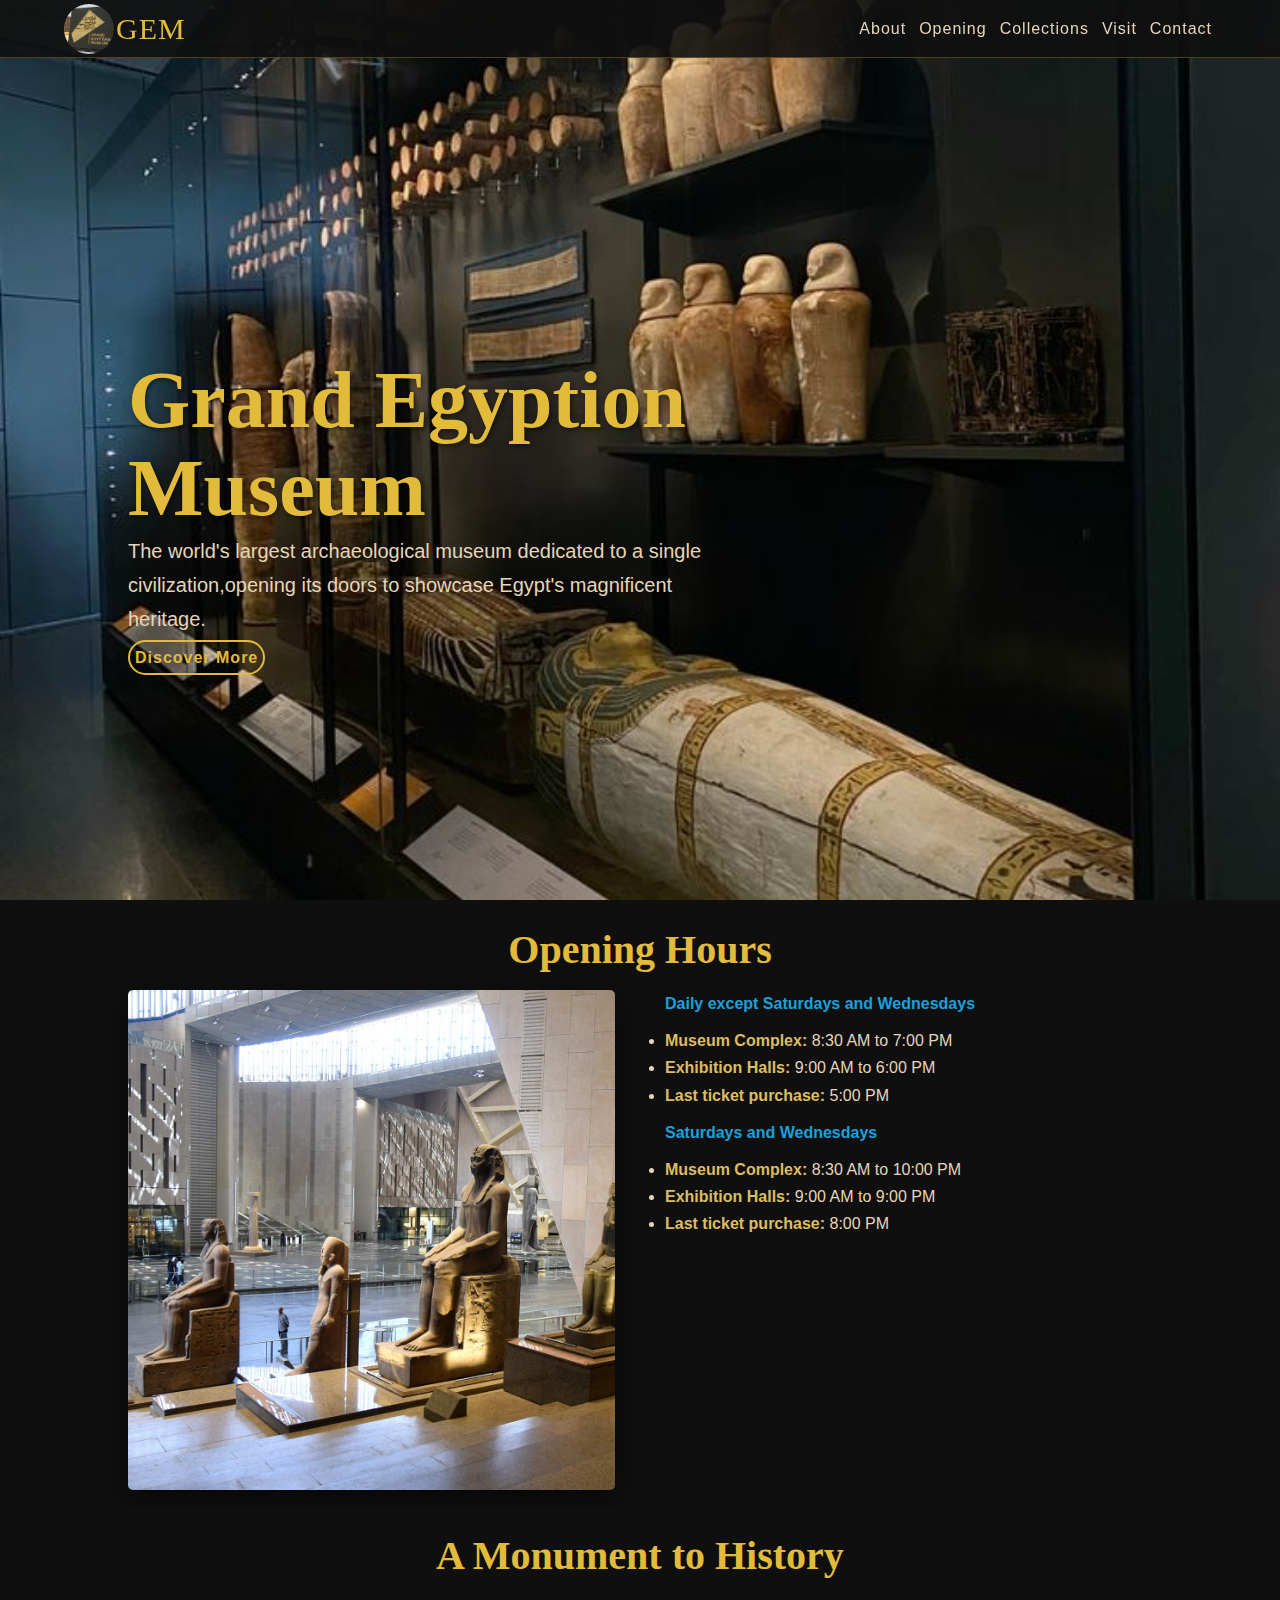
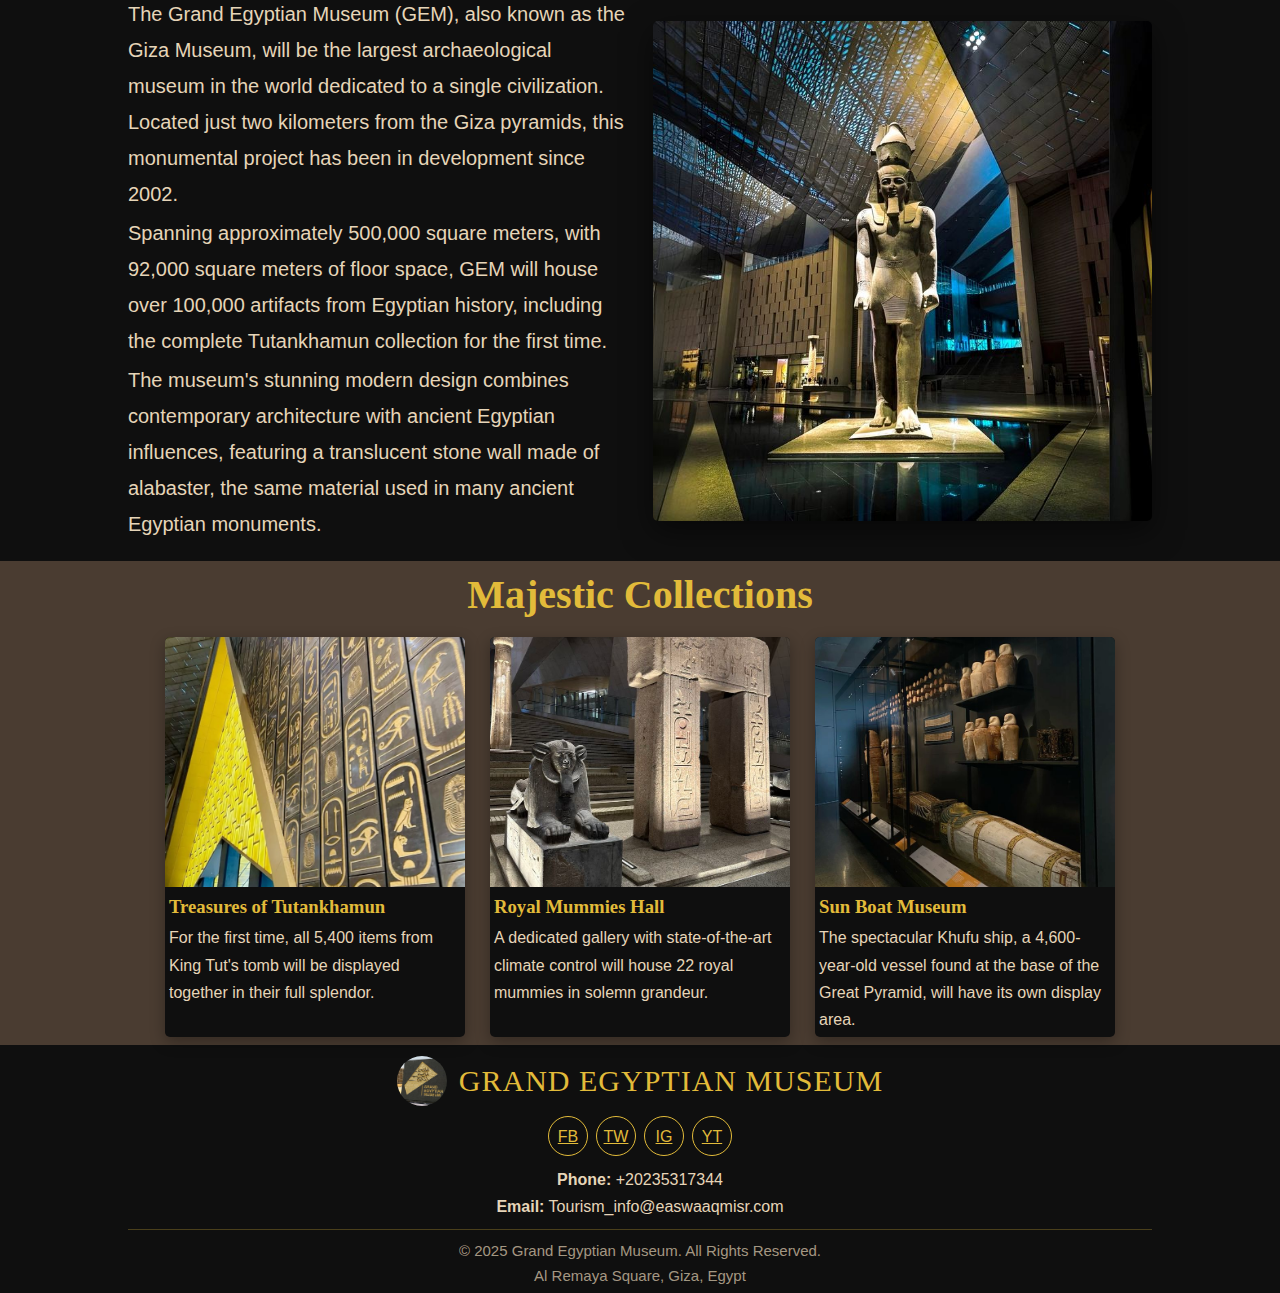
<file: index.html>
<!DOCTYPE html>
<html lang="en">

<head>
  <meta charset="UTF-8">
  <meta name="viewport" content="width=device-width, initial-scale=1.0">
  <title>Grand Egyption Museum</title>
  <link rel="stylesheet" href="index1.css">
</head>

<body>
  <nav class="navbar">
    <div class="logo">
      <div class="logo-img">
      </div>
      <div class="logo-text">GEM</div>
    </div>
    <div class="nav-links">
      <a href="#about">About</a>
      <a href="#opening">Opening</a>
      <a href="#collections">Collections</a>
      <a href="#visit">Visit</a>
      <a href="#contact">Contact</a>
    </div>
  </nav>
  <section class="hero">
    <div class="hero-content">
      <h1>Grand Egyption Museum</h1>
      <p>The world's largest archaeological museum dedicated to a single civilization,opening its doors to showcase
        Egypt's magnificent heritage. </p>
      <a href="#opening" class="btn">Discover More</a>
    </div>
  </section>


  <section class="opening" id="opening">
    <h1>Opening Hours</h1>
    <div class="opening-content">
      <div class="opening-image"></div>

      <div class="opening-text">
        <p><strong>Daily except Saturdays and Wednesdays</strong></p>
        <ul>
          <li><strong>Museum Complex:</strong> 8:30 AM to 7:00 PM</li>
          <li><strong>Exhibition Halls:</strong> 9:00 AM to 6:00 PM</li>
          <li><strong>Last ticket purchase:</strong> 5:00 PM</li>
        </ul>
        <p><strong>Saturdays and Wednesdays</strong></p>
        <ul>
          <li><strong>Museum Complex:</strong> 8:30 AM to 10:00 PM</li>
          <li><strong>Exhibition Halls:</strong> 9:00 AM to 9:00 PM</li>
          <li><strong>Last ticket purchase:</strong> 8:00 PM</li>
        </ul>
      </div>
    </div>
  </section>


  <section class="about" id="about">
    <h2 class="section-title">A Monument to History</h2>
    <div class="about-content">
      <div class="about-text">
        <p>The Grand Egyptian Museum (GEM), also known as the Giza Museum, will be the largest archaeological museum in
          the world dedicated to a single civilization. Located just two kilometers from the Giza pyramids, this
          monumental project has been in development since 2002.</p>
        <p>Spanning approximately 500,000 square meters, with 92,000 square meters of floor space, GEM will house over
          100,000 artifacts from Egyptian history, including the complete Tutankhamun collection for the first time.</p>
        <p>The museum's stunning modern design combines contemporary architecture with ancient Egyptian influences,
          featuring a translucent stone wall made of alabaster, the same material used in many ancient Egyptian
          monuments.
        </p>
      </div>
      <div class="about-image"></div>
    </div>
  </section>

  <section class="collections" id="collections">
    <h2 class="section-title">Majestic Collections</h2>
    <div class="collections-flex">
      <div class="collection-card">
        <div class="collection-image image-1 "></div>
        <div class="collection-info">
          <h3 class="collection-title">Treasures of Tutankhamun</h3>
          <p>For the first time, all 5,400 items from King Tut's tomb will be displayed together in their full splendor.
          </p>
        </div>
      </div>
      <div class="collection-card">
        <div class="collection-image image-2 "></div>
        <div class="collection-info">
          <h3 class="collection-title">Royal Mummies Hall</h3>
          <p>A dedicated gallery with state-of-the-art climate control will house 22 royal mummies in solemn grandeur.
          </p>
        </div>
      </div>
      <div class="collection-card">
        <div class="collection-image image-3 "></div>
        <div class="collection-info">
          <h3 class="collection-title">Sun Boat Museum</h3>
          <p>The spectacular Khufu ship, a 4,600-year-old vessel found at the base of the Great Pyramid, will have its
            own display area.</p>
        </div>
      </div>
    </div>

    <footer class="footer" id="contact">
      <div class="footer-logo">
        <div class="logo-img"></div>
        <div class="logo-text">GRAND EGYPTIAN MUSEUM</div>
      </div>
      <div class="social-icons">
        <a href="#" class="social-icon">FB</a>
        <a href="#" class="social-icon">TW</a>
        <a href="#" class="social-icon">IG</a>
        <a href="#" class="social-icon">YT</a>
      </div>
      <div class="contact-info">
        <p><strong>Phone:</strong> +20235317344</p>
        <p><strong>Email:</strong> <a href="Tourism_info@easwaaqmisr.com">Tourism_info@easwaaqmisr.com </a>
        </p>
        <div class="copyright">
          &copy; 2025 Grand Egyptian Museum. All Rights Reserved.<br>
          Al Remaya Square, Giza, Egypt
        </div>
    </footer>

</body>

</html>
</file>
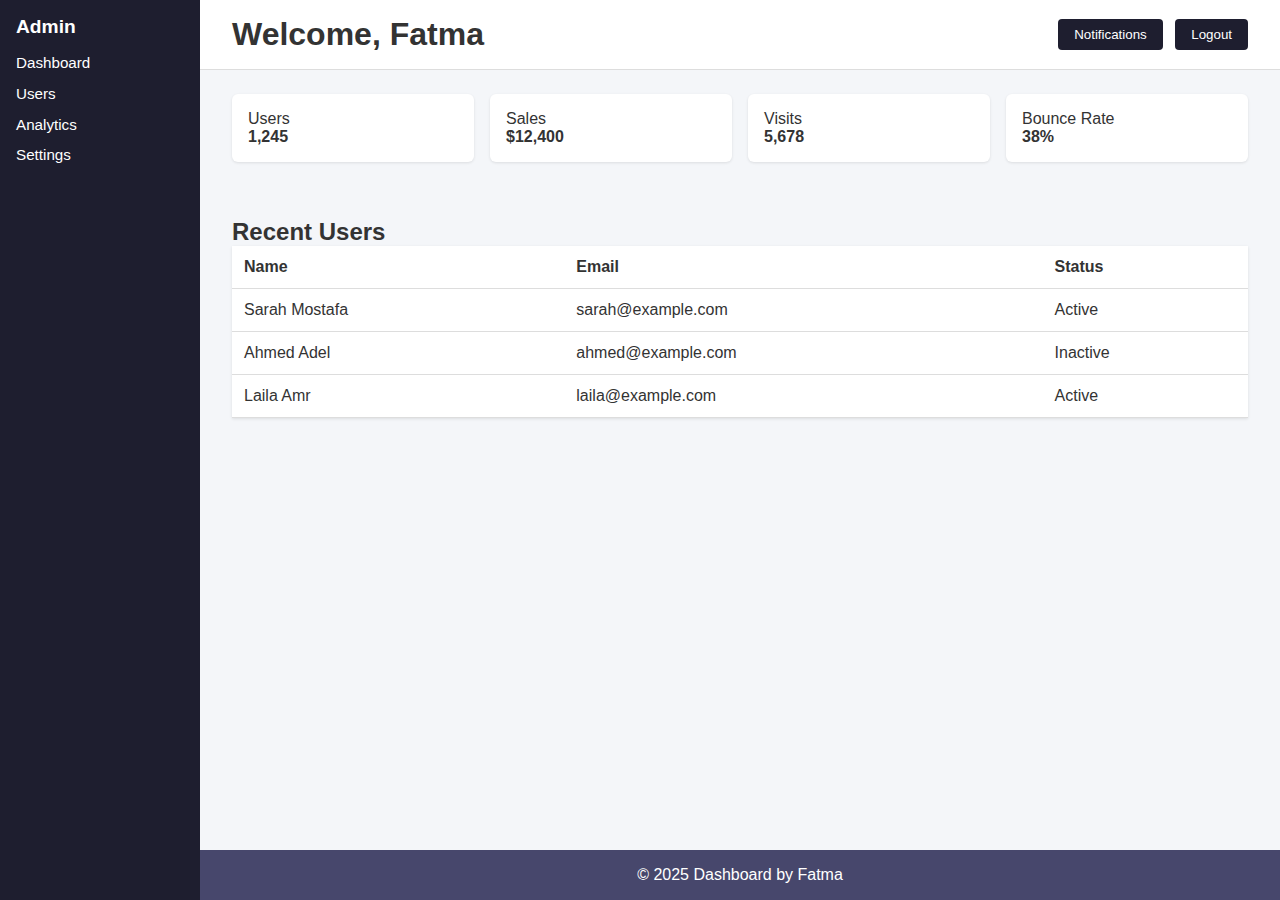
<file: Dashboard/index.html>
<!DOCTYPE html>
<html lang="en">

<head>
  <meta charset="UTF-8" />
  <meta name="viewport" content="width=device-width, initial-scale=1.0" />
  <title>Admin Dashboard</title>
  <link rel="stylesheet" href="style2.css" />
</head>

<body>
  <div class="dashboard">
    <aside class="sidebar">
      <h2>Admin</h2>
      <ul>
        <li><a href="#">Dashboard</a></li>
        <li><a href="#">Users</a></li>
        <li><a href="#">Analytics</a></li>
        <li><a href="#">Settings</a></li>
      </ul>
    </aside>
    <header class="header">
      <h1>Welcome, Fatma</h1>
      <div class="header-actions">
        <button>Notifications</button>
        <button>Logout</button>
      </div>
    </header>
    <section class="stats">
      <div class="card">Users<br><strong>1,245</strong></div>
      <div class="card">Sales<br><strong>$12,400</strong></div>
      <div class="card">Visits<br><strong>5,678</strong></div>
      <div class="card">Bounce Rate<br><strong>38%</strong></div>
    </section>
    <section class="table-section">
      <h2>Recent Users</h2>
      <table>
        <thead>
          <tr>
            <th>Name</th>
            <th>Email</th>
            <th>Status</th>
          </tr>
        </thead>
        <tbody>
          <tr>
            <td>Sarah Mostafa</td>
            <td>sarah@example.com</td>
            <td>Active</td>
          </tr>
          <tr>
            <td>Ahmed Adel</td>
            <td>ahmed@example.com</td>
            <td>Inactive</td>
          </tr>
          <tr>
            <td>Laila Amr</td>
            <td>laila@example.com</td>
            <td>Active</td>
          </tr>
        </tbody>
      </table>
    </section>
    <footer class="footer">
      <p>&copy; 2025 Dashboard by Fatma</p>
    </footer>

  </div>
</body>

</html>
</file>
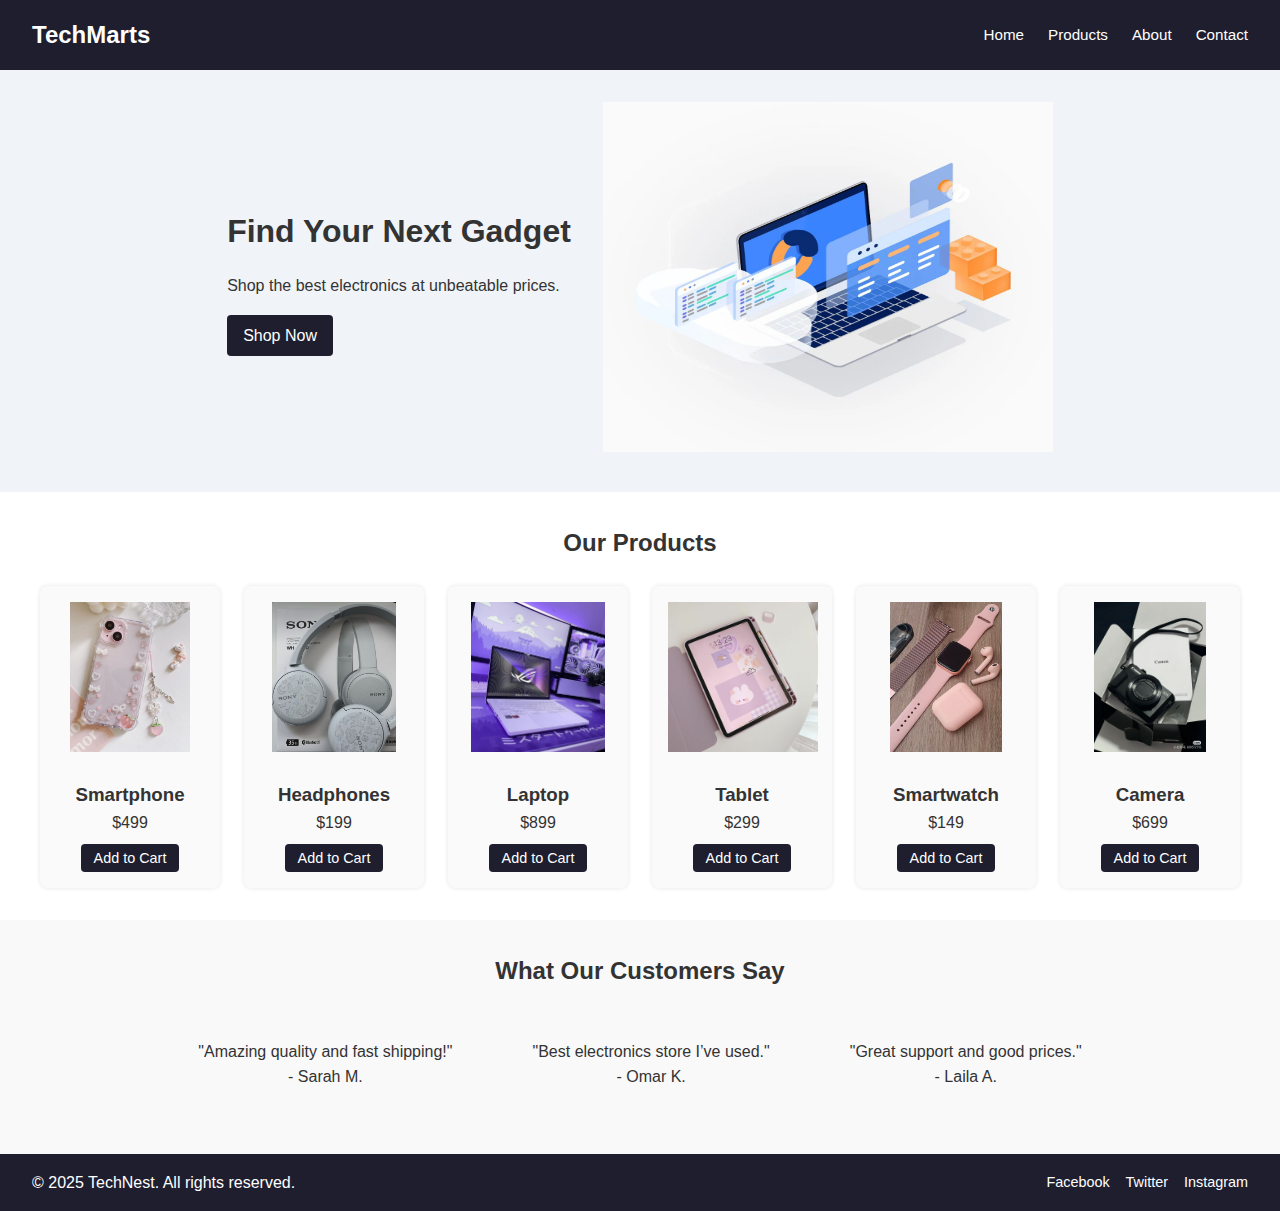
<file: E-Commerce/index.html>
<!DOCTYPE html>
<html lang="en">

<head>
  <meta charset="UTF-8" />
  <meta name="viewport" content="width=device-width, initial-scale=1.0" />
  <title>Tech Marts for Electronics</title>
  <link rel="stylesheet" href="style.css" />
</head>

<body>
  <header class="header">
    <div class="logo">TechMarts</div>
    <nav class="nav">
      <a href="#">Home</a>
      <a href="#">Products</a>
      <a href="#">About</a>
      <a href="#">Contact</a>
    </nav>
  </header>

  <section class="hero">
    <div class="hero-text">
      <h1>Find Your Next Gadget</h1>
      <p>Shop the best electronics at unbeatable prices.</p>
      <a href="#" class="cta-btn">Shop Now</a>
    </div>
    <div class="hero-img">
      <img src="hero.jpg" alt="Hero image" />
    </div>
  </section>

  <section class="products">
    <h2>Our Products</h2>
    <div class="product-cards">
      <div class="card">
        <img src="phone.jpg" alt="Phone" />
        <h3>Smartphone</h3>
        <p>$499</p>
        <button class="add-btn">Add to Cart</button>
      </div>
      <div class="card">
        <img src="headphone.jpg" Headphones" />
        <h3>Headphones</h3>
        <p>$199</p>
        <button class="add-btn">Add to Cart</button>
      </div>
      <div class="card">
        <img src="laptop.jpg" Laptop" />
        <h3>Laptop</h3>
        <p>$899</p>
        <button class="add-btn">Add to Cart</button>
      </div>
      <div class="card">
        <img src="tablet.jpg" Tablet" />
        <h3>Tablet</h3>
        <p>$299</p>
        <button class="add-btn">Add to Cart</button>
      </div>
      <div class="card">
        <img src="smartwatch.jpg" Smartwatch" />
        <h3>Smartwatch</h3>
        <p>$149</p>
        <button class="add-btn">Add to Cart</button>
      </div>
      <div class="card">
        <img src="camera.jpg" Camera" />
        <h3>Camera</h3>
        <p>$699</p>
        <button class="add-btn">Add to Cart</button>
      </div>
    </div>
  </section>

  <section class="feedback ">
    <h2>What Our Customers Say</h2>
    <div class="feedback-row">
      <div class="feedback">
        <p>"Amazing quality and fast shipping!"</p>
        <span>- Sarah M.</span>
      </div>
      <div class="feedback">
        <p>"Best electronics store I’ve used."</p>
        <span>- Omar K.</span>
      </div>
      <div class="feedback">
        <p>"Great support and good prices."</p>
        <span>- Laila A.</span>
      </div>
    </div>
  </section>

  <footer class="footer">
    <p>&copy; 2025 TechNest. All rights reserved.</p>
    <div class="socials">
      <a href="#">Facebook</a>
      <a href="#">Twitter</a>
      <a href="#">Instagram</a>
    </div>
  </footer>
</body>

</html>
</file>
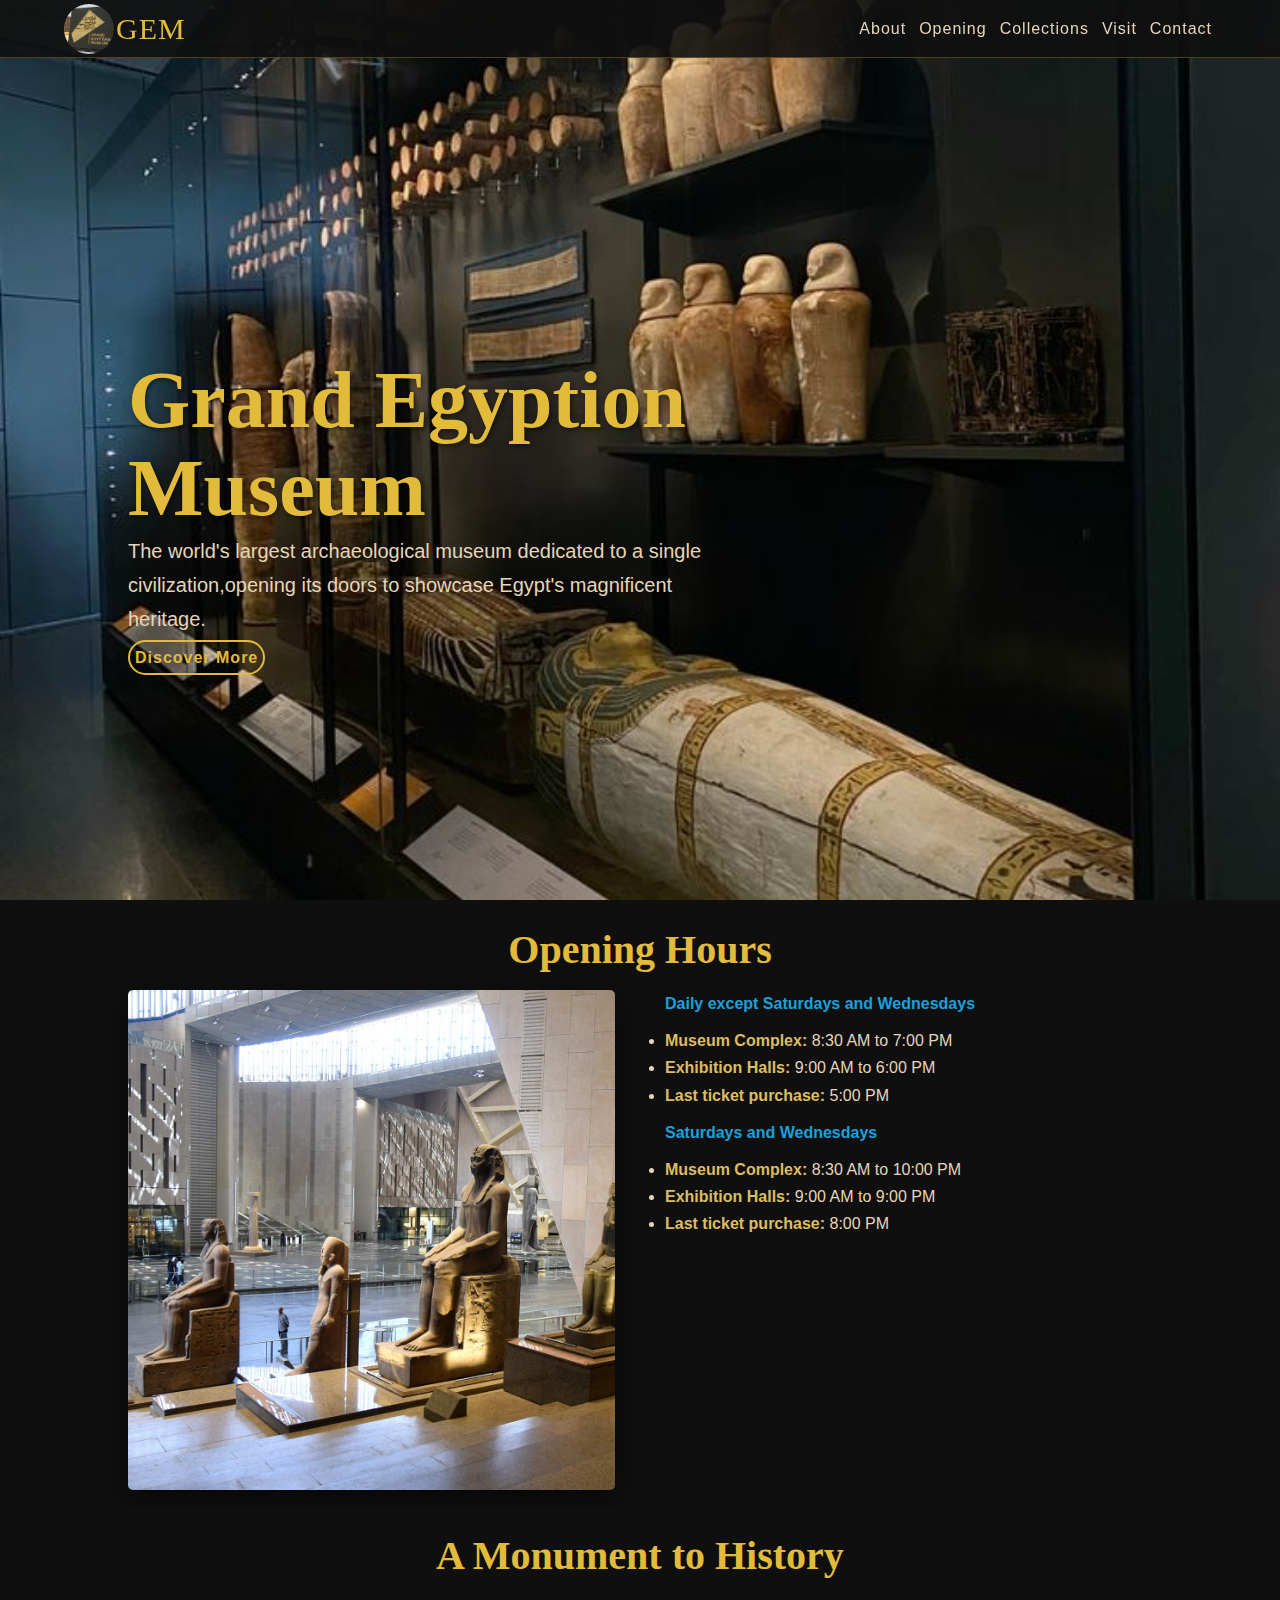
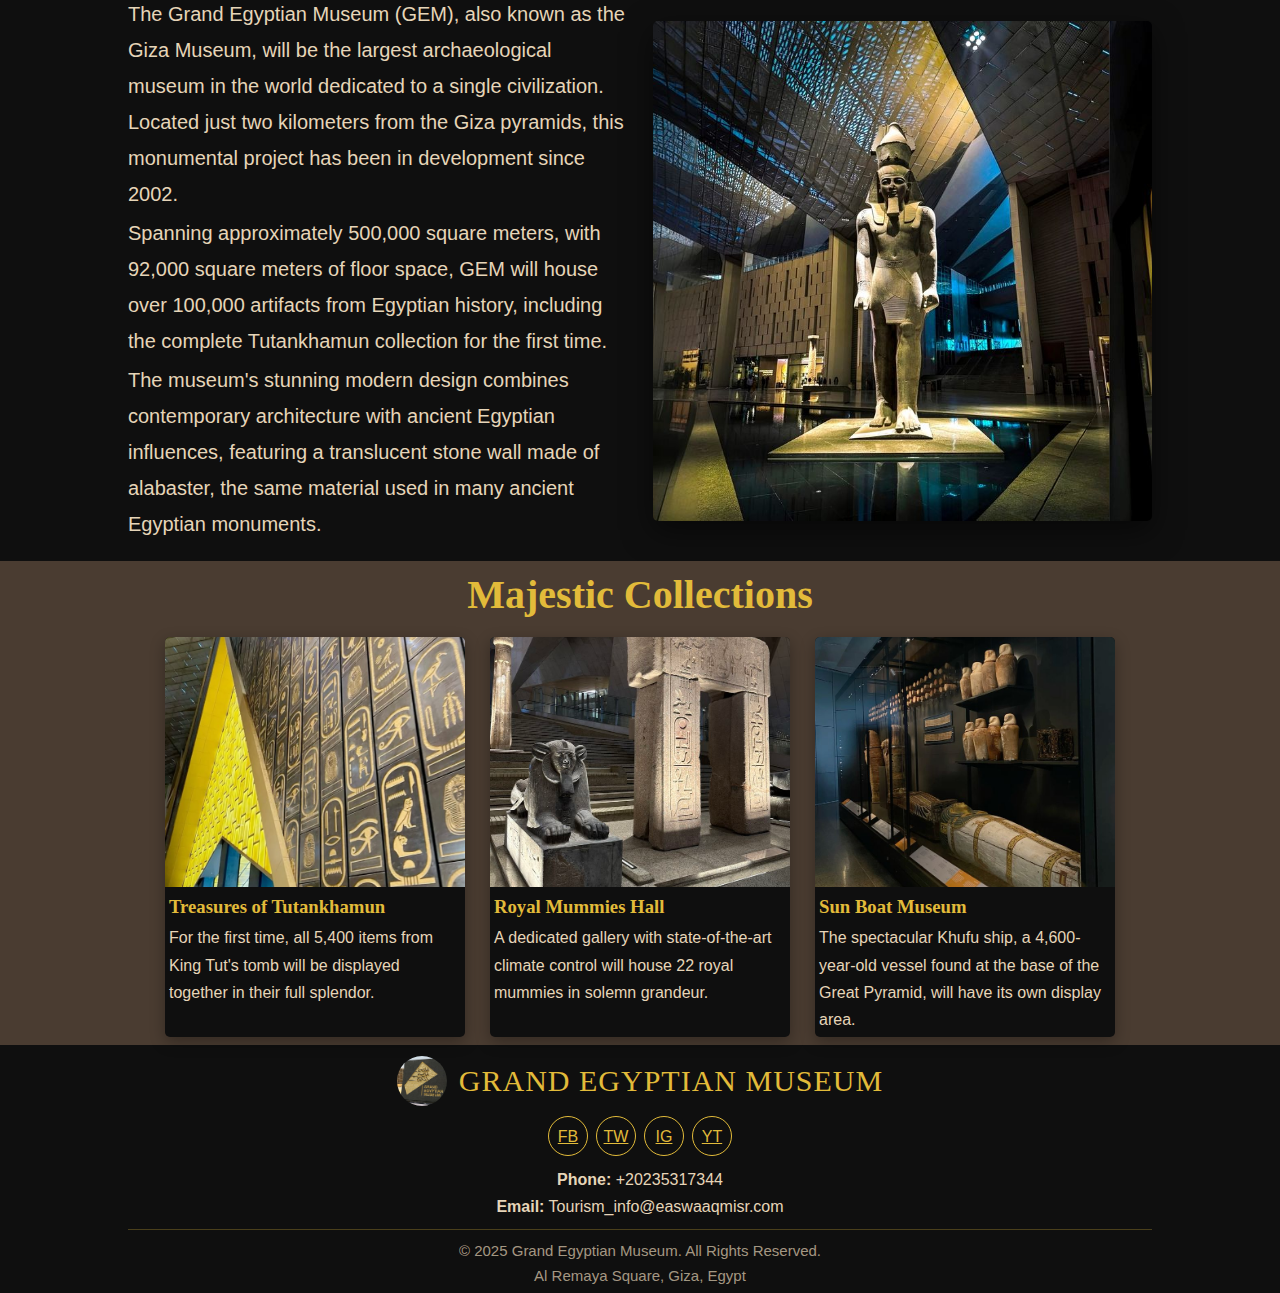
<file: Museum-Task/index.html>
<!DOCTYPE html>
<html lang="en">

<head>
  <meta charset="UTF-8">
  <meta name="viewport" content="width=device-width, initial-scale=1.0">
  <title>Grand Egyption Museum</title>
  <link rel="stylesheet" href="index1.css">
</head>

<body>
  <nav class="navbar">
    <div class="logo">
      <div class="logo-img">
      </div>
      <div class="logo-text">GEM</div>
    </div>
    <div class="nav-links">
      <a href="#about">About</a>
      <a href="#opening">Opening</a>
      <a href="#collections">Collections</a>
      <a href="#visit">Visit</a>
      <a href="#contact">Contact</a>
    </div>
  </nav>
  <section class="hero">
    <div class="hero-content">
      <h1>Grand Egyption Museum</h1>
      <p>The world's largest archaeological museum dedicated to a single civilization,opening its doors to showcase
        Egypt's magnificent heritage. </p>
      <a href="#opening" class="btn">Discover More</a>
    </div>
  </section>


  <section class="opening" id="opening">
    <h1>Opening Hours</h1>
    <div class="opening-content">
      <div class="opening-image"></div>

      <div class="opening-text">
        <p><strong>Daily except Saturdays and Wednesdays</strong></p>
        <ul>
          <li><strong>Museum Complex:</strong> 8:30 AM to 7:00 PM</li>
          <li><strong>Exhibition Halls:</strong> 9:00 AM to 6:00 PM</li>
          <li><strong>Last ticket purchase:</strong> 5:00 PM</li>
        </ul>
        <p><strong>Saturdays and Wednesdays</strong></p>
        <ul>
          <li><strong>Museum Complex:</strong> 8:30 AM to 10:00 PM</li>
          <li><strong>Exhibition Halls:</strong> 9:00 AM to 9:00 PM</li>
          <li><strong>Last ticket purchase:</strong> 8:00 PM</li>
        </ul>
      </div>
    </div>
  </section>


  <section class="about" id="about">
    <h2 class="section-title">A Monument to History</h2>
    <div class="about-content">
      <div class="about-text">
        <p>The Grand Egyptian Museum (GEM), also known as the Giza Museum, will be the largest archaeological museum in
          the world dedicated to a single civilization. Located just two kilometers from the Giza pyramids, this
          monumental project has been in development since 2002.</p>
        <p>Spanning approximately 500,000 square meters, with 92,000 square meters of floor space, GEM will house over
          100,000 artifacts from Egyptian history, including the complete Tutankhamun collection for the first time.</p>
        <p>The museum's stunning modern design combines contemporary architecture with ancient Egyptian influences,
          featuring a translucent stone wall made of alabaster, the same material used in many ancient Egyptian
          monuments.
        </p>
      </div>
      <div class="about-image"></div>
    </div>
  </section>

  <section class="collections" id="collections">
    <h2 class="section-title">Majestic Collections</h2>
    <div class="collections-flex">
      <div class="collection-card">
        <div class="collection-image image-1 "></div>
        <div class="collection-info">
          <h3 class="collection-title">Treasures of Tutankhamun</h3>
          <p>For the first time, all 5,400 items from King Tut's tomb will be displayed together in their full splendor.
          </p>
        </div>
      </div>
      <div class="collection-card">
        <div class="collection-image image-2 "></div>
        <div class="collection-info">
          <h3 class="collection-title">Royal Mummies Hall</h3>
          <p>A dedicated gallery with state-of-the-art climate control will house 22 royal mummies in solemn grandeur.
          </p>
        </div>
      </div>
      <div class="collection-card">
        <div class="collection-image image-3 "></div>
        <div class="collection-info">
          <h3 class="collection-title">Sun Boat Museum</h3>
          <p>The spectacular Khufu ship, a 4,600-year-old vessel found at the base of the Great Pyramid, will have its
            own display area.</p>
        </div>
      </div>
    </div>

    <footer class="footer" id="contact">
      <div class="footer-logo">
        <div class="logo-img"></div>
        <div class="logo-text">GRAND EGYPTIAN MUSEUM</div>
      </div>
      <div class="social-icons">
        <a href="#" class="social-icon">FB</a>
        <a href="#" class="social-icon">TW</a>
        <a href="#" class="social-icon">IG</a>
        <a href="#" class="social-icon">YT</a>
      </div>
      <div class="contact-info">
        <p><strong>Phone:</strong> +20235317344 </p>
        <p><strong>Email:</strong> <a href="Tourism_info@easwaaqmisr.com">Tourism_info@easwaaqmisr.com </a>
        </p>
        <div class="copyright">
          &copy; 2025 Grand Egyptian Museum. All Rights Reserved.<br>
          Al Remaya Square, Giza, Egypt
        </div>
    </footer>

</body>

</html>
</file>
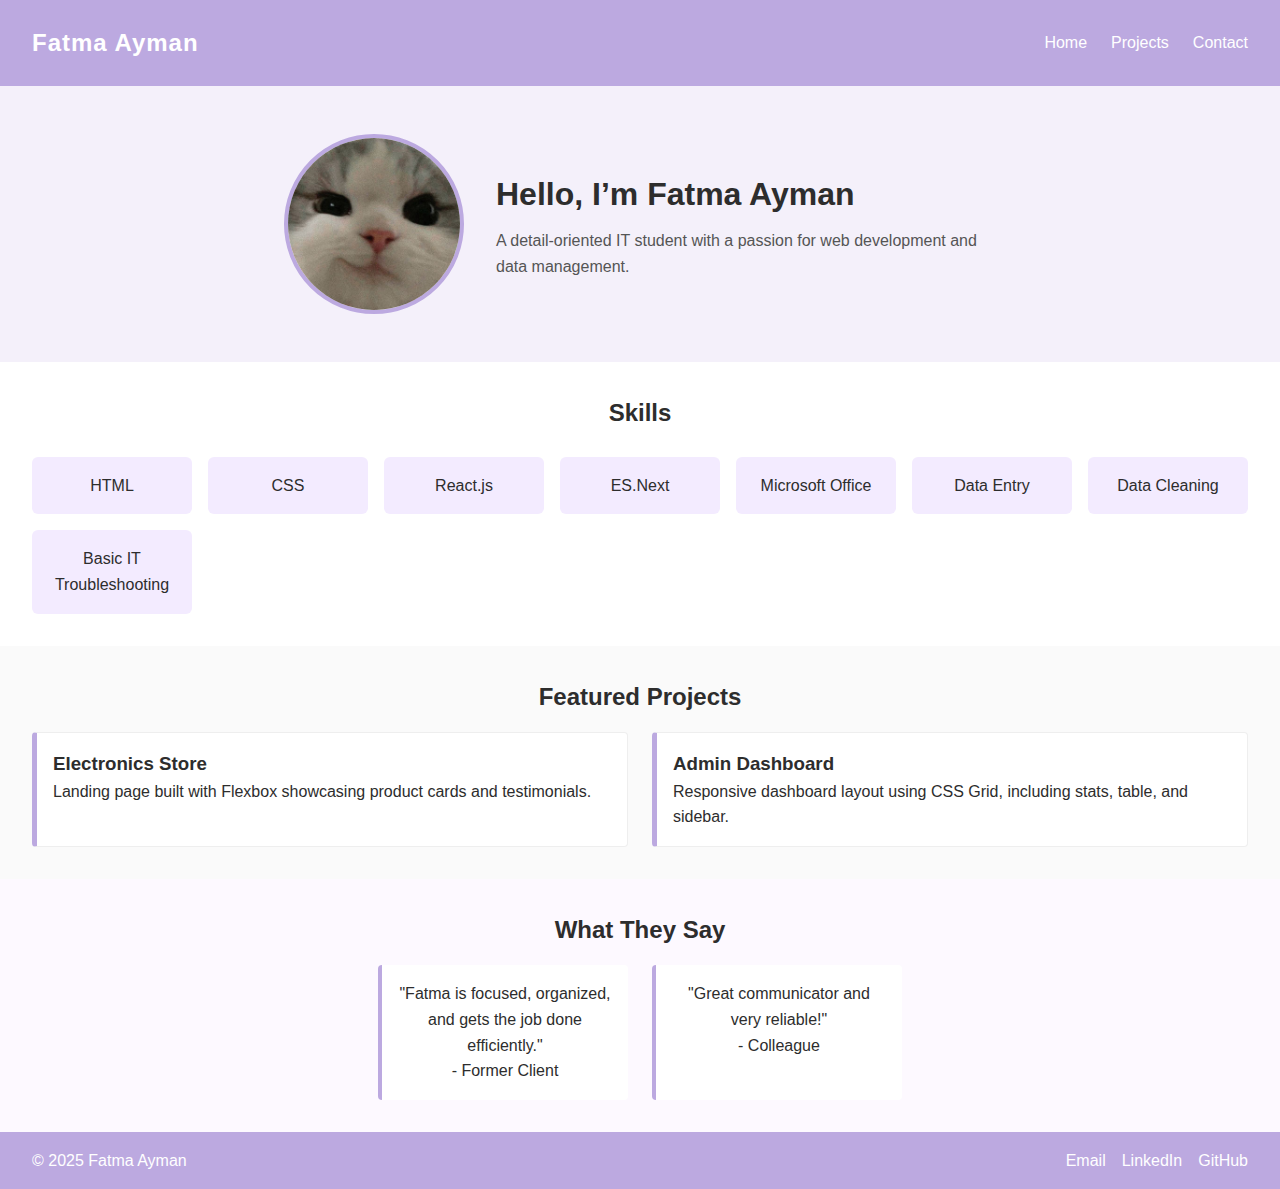
<file: Portfolio/index.html>
<!DOCTYPE html>
<html lang="en">

<head>
  <meta charset="UTF-8" />
  <meta name="viewport" content="width=device-width, initial-scale=1.0" />
  <title>Contact Fatma Ayman Mohamed</title>
  <link rel="stylesheet" href="style3.css" />
</head>

<body>
  <header class="main-header">
    <div class="logo">Fatma Ayman</div>
    <nav>
      <a href="index3.html">Home</a>
      <a href="projects.html">Projects</a>
      <a href="contact.html">Contact</a>
    </nav>
  </header>

  <main>
    <section class="hero-section">
      <img src="cat2.jpeg" alt="Fatma Ayman" class="profile-img" />
      <div class="hero-text">
        <h1>Hello, I’m Fatma Ayman</h1>
        <p>A detail-oriented IT student with a passion for web development and data management.</p>
      </div>
    </section>

    <section class="skills-section">
      <h2>Skills</h2>
      <div class="skills-grid">
        <div>HTML</div>
        <div>CSS</div>
        <div>React.js</div>
        <div>ES.Next</div>
        <div>Microsoft Office</div>
        <div>Data Entry</div>
        <div>Data Cleaning</div>
        <div>Basic IT Troubleshooting</div>
      </div>
    </section>

    <section class="projects-preview">
      <h2>Featured Projects</h2>
      <div class="projects-grid">
        <div class="project-card">
          <h3>Electronics Store</h3>
          <p>Landing page built with Flexbox showcasing product cards and testimonials.</p>
        </div>
        <div class="project-card">
          <h3>Admin Dashboard</h3>
          <p>Responsive dashboard layout using CSS Grid, including stats, table, and sidebar.</p>
        </div>
      </div>
    </section>

    <section class="feedback">
      <h2>What They Say</h2>
      <div class="feedback-flex">
        <div class="feedback-box">
          <p>"Fatma is focused, organized, and gets the job done efficiently."</p>
          <span>- Former Client</span>
        </div>
        <div class="feedback-box">
          <p>"Great communicator and very reliable!"</p>
          <span>- Colleague</span>
        </div>
      </div>
    </section>
  </main>

  <footer class="main-footer">
    <p>&copy; 2025 Fatma Ayman</p>
    <div class="footer-links">
      <a href="mailto:1fatmayman@gmail.com">Email</a>
      <a href="https://linkedin.com/in/fatmayman" target="_blank">LinkedIn</a>
      <a href="https://github.com/fatmayman" target="_blank">GitHub</a>
    </div>
  </footer>
</body>
</file>
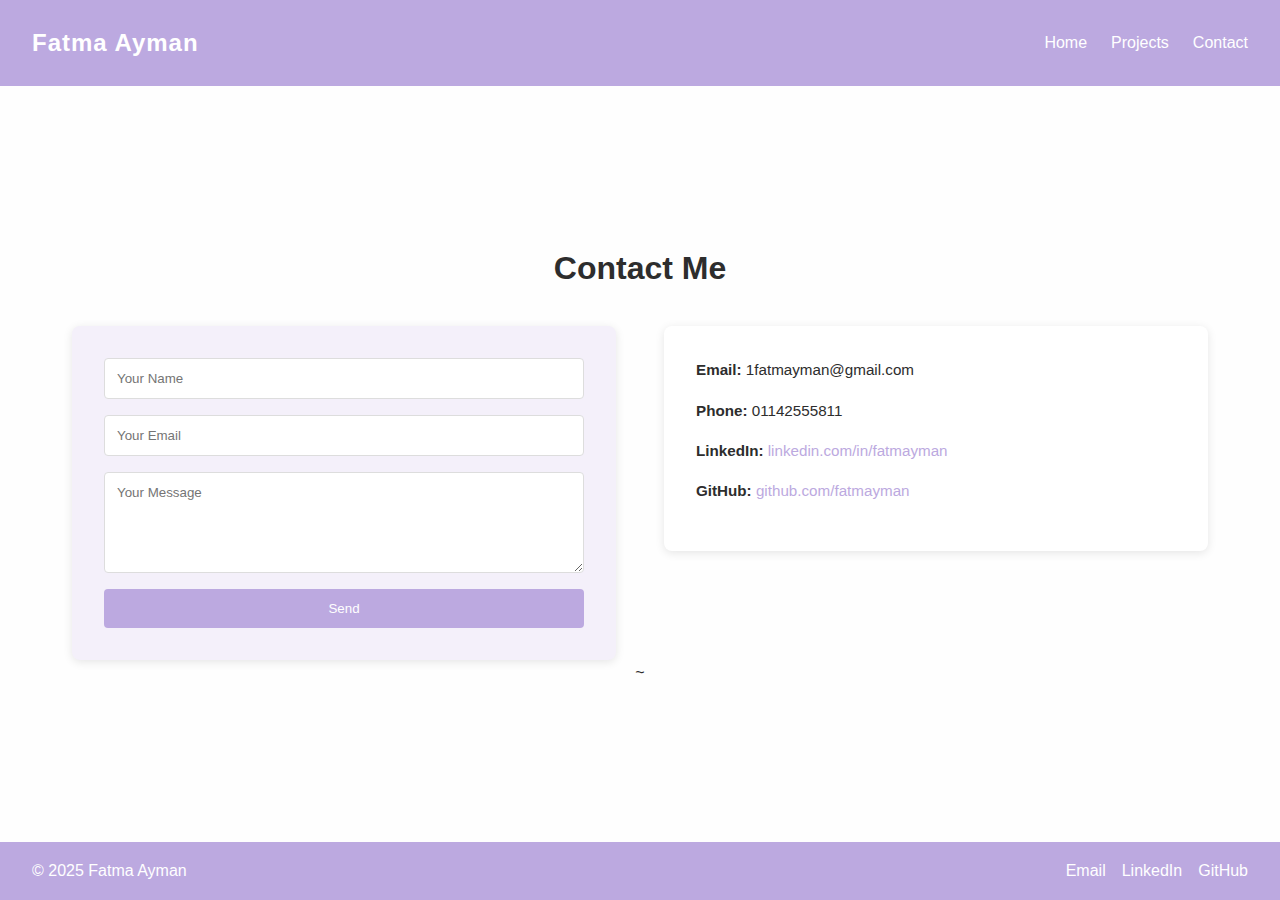
<file: Portfolio/contact.html>
<!DOCTYPE html>
<html lang="en">

<head>
  <meta charset="UTF-8" />
  <meta name="viewport" content="width=device-width, initial-scale=1.0" />
  <title>Contact Fatma Ayman Mohamed</title>
  <link rel="stylesheet" href="contact.css" />

</head>

<body>
  <header class="main-header">
    <div class="logo">Fatma Ayman</div>
    <nav>
      <a href="index.html">Home</a>
      <a href="projects.html">Projects</a>
      <a href="contact.html">Contact</a>
    </nav>
  </header>

  <main class="Main">
    <section class="contact-section">
      <h2>Contact Me</h2>
      <div class="contact-grid">
        <form class="contact-form">
          <input type="text" placeholder="Your Name" required />
          <input type="email" placeholder="Your Email" required />
          <textarea placeholder="Your Message" rows="5" required></textarea>
          <button type="submit">Send</button>
        </form>
        <div class="contact-info">
          <p><strong>Email:</strong> 1fatmayman@gmail.com</p>
          <p><strong>Phone:</strong> 01142555811</p>
          <p><strong>LinkedIn:</strong> <a href="https://linkedin.com/in/fatmayman"
              target="_blank">linkedin.com/in/fatmayman</a></p>
          <p><strong>GitHub:</strong> <a href="https://github.com/fatmayman" target="_blank">github.com/fatmayman</a>
          </p>
        </div>
      </div>~
    </section>
  </main>

  <footer class="main-footer">
    <p>&copy; 2025 Fatma Ayman</p>
    <div class="footer-links">
      <a href="mailto:1fatmayman@gmail.com">Email</a>
      <a href="https://linkedin.com/in/fatmayman" target="_blank">LinkedIn</a>
      <a href="https://github.com/fatmayman" target="_blank">GitHub</a>
    </div>
  </footer>
</body>


</html>
</file>
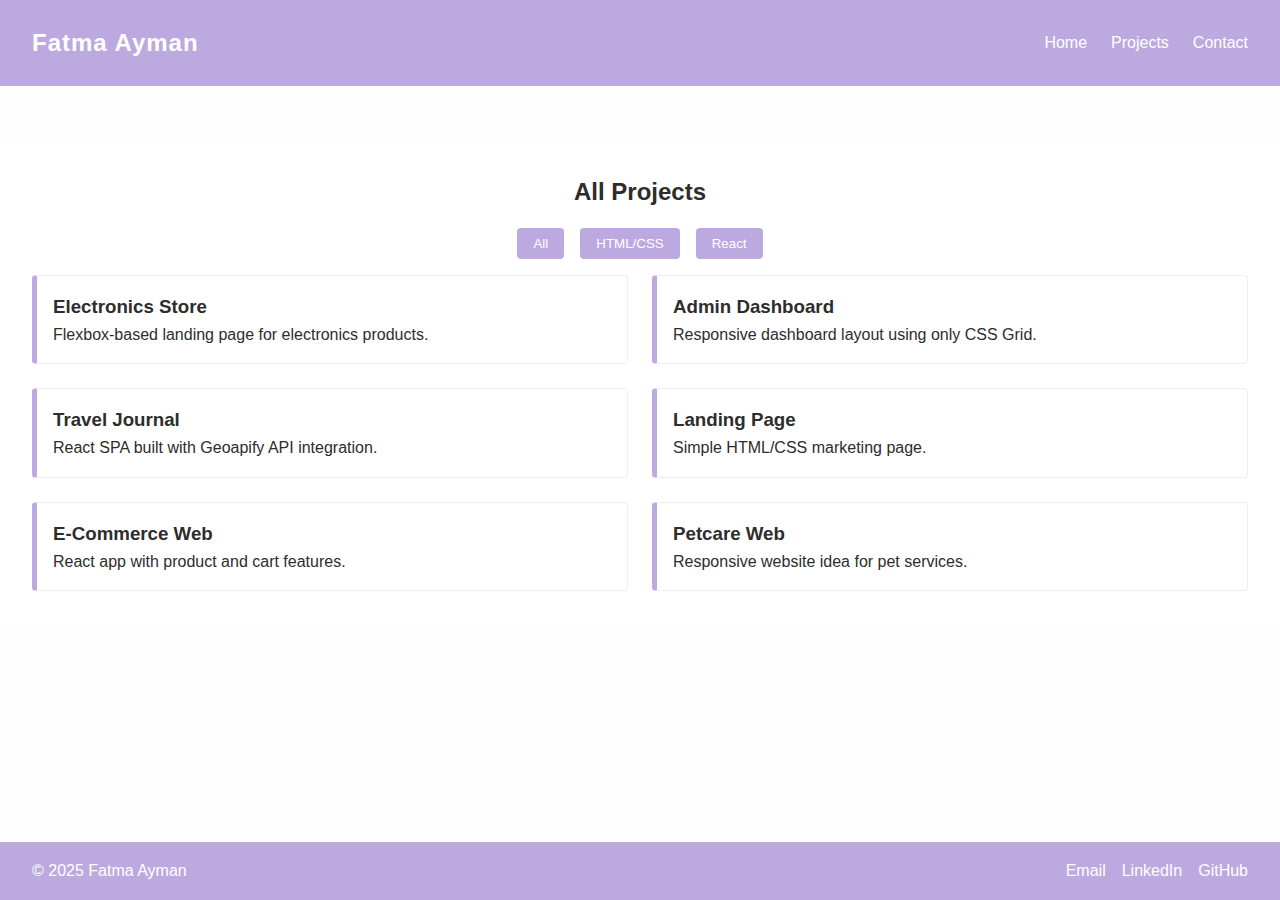
<file: Portfolio/projects.html>
<!DOCTYPE html>
<html lang="en">

<head>
  <meta charset="UTF-8" />
  <meta name="viewport" content="width=device-width, initial-scale=1.0" />
  <title>My Projects Fatma Ayman Mohamed</title>
  <link rel="stylesheet" href="projects.css" />
</head>

<body>
  <header class="main-header">
    <div class="logo">Fatma Ayman</div>
    <nav>
      <a href="index.html">Home</a>
      <a href="projects.html">Projects</a>
      <a href="contact.html">Contact</a>
    </nav>
  </header>
  <main>
    <section class="project-page">
      <h2>All Projects</h2>
      <div class="project-filters">
        <button>All</button>
        <button>HTML/CSS</button>
        <button>React</button>
      </div>
      <div class="projects-grid">
        <div class="project-card">
          <h3>Electronics Store</h3>
          <p>Flexbox-based landing page for electronics products.</p>
        </div>
        <div class="project-card">
          <h3>Admin Dashboard</h3>
          <p>Responsive dashboard layout using only CSS Grid.</p>
        </div>
        <div class="project-card">
          <h3>Travel Journal</h3>
          <p>React SPA built with Geoapify API integration.</p>
        </div>
        <div class="project-card">
          <h3>Landing Page</h3>
          <p>Simple HTML/CSS marketing page.</p>
        </div>
        <div class="project-card">
          <h3>E-Commerce Web</h3>
          <p>React app with product and cart features.</p>
        </div>
        <div class="project-card">
          <h3>Petcare Web</h3>
          <p>Responsive website idea for pet services.</p>
        </div>
      </div>
    </section>
  </main>
  <footer class="main-footer">
    <p>&copy; 2025 Fatma Ayman</p>
    <div class="footer-links">
      <a href="mailto:1fatmayman@gmail.com">Email</a>
      <a href="https://linkedin.com/in/fatmayman" target="_blank">LinkedIn</a>
      <a href="https://github.com/fatmayman" target="_blank">GitHub</a>
    </div>
  </footer>
</body>

</html>
</file>
<file: index1.css>
* {
  margin: 0;
  padding: 0;
  box-sizing: border-box;
}

body {
  font-family: 'Montserrat', sans-serif;
  background-color: #0F0F0F;
  color: #E6D5B8;
  line-height: 1.7;
  overflow-x: hidden;
}

.hero {
  height: 100vh;
  background:url('task5.jpg') center/cover no-repeat;
  position: relative;
  overflow: hidden;
}

.hero-content {
  position: absolute;
  bottom: 25%;
  left: 10%;
  max-width: 600px;
}

.hero h1 {
  font-family: 'Cinzel', serif;
  font-size: 80px;
  margin-bottom: 2px;
  color: #e2bb3a;
  text-shadow: 2px 2px 5px rgba(0, 0, 0, 0.5);
  line-height: 1.1;
}

.hero p {
  font-size: 20px;
  margin-bottom: 4px;
}


.navbar {
  position: fixed;
  top: 0;
  width: 100%;
  background-color: rgba(15, 15, 15, 0.9);
  z-index: 1000;
  padding: 3px 5%;
  display: flex;
  justify-content: space-between;
  align-items: center;
  border-bottom: 1px solid rgba(212, 175, 55, 0.3);
}

.logo {
  display: flex;
  align-items: center;
}

.logo-img {
  background-image: url('task7.jpg');
  background-size: cover;
  background-position: center;
  width: 50px;
  height: 50px;
  background-color: #e2bb3a;
  border-radius: 50%;
  margin-right: 2px;


}

.logo-text {
  font-family: 'Cinzel', serif;
  color:#e2bb3a;
  font-size: 30px;
  letter-spacing: 1px;
}

.nav-links {
  display: flex;
  gap: 5px;
}

.nav-links a {
  color: #E6D5B8;
  text-decoration: none;
  font-weight: 500;
  letter-spacing: 1px;
  position: relative;
  padding: 4px;
}

.opening {
  padding: 16px 10%;
  background: #0F0F0F;
  position: relative;
}

.opening h1 {
  font-family: 'Cinzel', serif;
  font-size: 40px;
  color: #e2bb3a;
  margin-bottom: 6px;
  text-align: center;
  position: relative;
}
.opening-image {
  height: 500px;
  background:url('task8.jpg') center/cover;
  border-radius: 5px;
  box-shadow: 0 10px 30px rgba(0, 0, 0, 0.5);
}

.about {
  padding: 16px 10%;
  background: #0F0F0F;
  position: relative;
}

.section-title {
  font-family: 'Cinzel', serif;
  font-size: 40px;
  color: #e2bb3a;
  margin-bottom: 6px;
  text-align: center;
  position: relative;
}

.opening-content {
  display: grid;
  grid-template-columns: 1fr 1fr;
  gap: 50px;
  align-items: start;
}

.opening-text {
  display: flex;
  flex-direction: column;
  gap: 10px;
}

.opening-content li strong {
  color: rgb(222, 188, 96);
}
.opening-content p strong {
  color: rgb(25, 161, 219);
}


.about-content {
  display: grid;
  grid-template-columns: 1fr 1fr;
  gap: 25px;
  align-items: center;
}

.about-text {
  font-size: 20px;
  line-height: 1.8;
}

.about-text p {
  margin-bottom: 3px;
}

.about-image {
  height: 500px;
  background:url('task3.jpg') center/cover;
  border-radius: 5px;
  box-shadow: 0 10px 30px rgba(0, 0, 0, 0.5);
}

.collections {
  background: #4A3C31;
  position: relative;
  margin: auto;
}

.collections-flex{
  display: flex;
  gap: 25px;
  margin: 8px 0 8px 0 ;
  justify-content: center;
}

.collection-card {
  background: #0F0F0F;
  width: 300px;
  border-radius: 5px;
  overflow: hidden;
  box-shadow: 0 5px 15px rgba(0, 0, 0, 0.3);

}

.collection-image {

  height: 250px;
  background-size: cover;
  background-position: center;
  position: relative;
}

.image-1 {
  background-image: url('task4.jpg');
}

.image-2 {
  background-image: url('task6.jpg');
}

.image-3 {
  background-image: url('task5.jpg');
}

.collection-info {
  padding: 4px;
}

.collection-title {
    font-family: 'Cinzel', serif;
  color: #e2bb3a;
  margin-bottom: 1.6px;
}

.btn {
  display: inline-block;
  padding: 2px 5px; 
  background: transparent;
  color: #e2bb3a;
  border: 2px solid #e2bb3a;
  border-radius: 50px;
  text-decoration: none;
  font-weight: 600;
  letter-spacing: 1px;

}

.footer {
  text-align: center;
    background: #0F0F0F;
    padding: 10px 10% 4px;
}

.footer-logo {
  display: flex;
  align-items: center;
  justify-content: center;
  gap: 10px;
  margin-bottom: 10px;
}

.social-icons {
  display: flex;
  justify-content: center;
  gap: 8px;
  margin-bottom: 10px;
}

.social-icon {
  width: 40px;
  height: 40px;
  border-radius: 50%;
  border: 1px solid #e2bb3a;
  display: flex;
  justify-content: center;
  align-items: center; 
  color: #e2bb3a;
}

.contact-info a {
  text-decoration: none;
  color: #E6D5B8;
}

.copyright {
  color: rgba(230, 213, 184, 0.7);
  font-size: 15px;
  border-top: 1px solid rgba(212, 175, 55, 0.3);
  padding-top: 8px;
  margin-top: 8px;
}
</file>
<file: Dashboard/style2.css>
* {
  margin: 0;
  padding: 0;
  box-sizing: border-box;
}

body {
  font-family: 'Segoe UI', sans-serif;
  background-color: #f4f6f9;
  color: #333;
}

.dashboard {
  display: grid;
  grid-template-areas:
    "sidebar header"
    "sidebar stats"
    "sidebar table"
    "sidebar footer";
  grid-template-columns: 200px 1fr;
  grid-template-rows: auto auto 1fr auto;
  min-height: 100vh;
}

.sidebar {
  grid-area: sidebar;
  background-color: #1e1e2f;
  color: #fff;
  padding: 1rem;
}

.sidebar h2 {
  margin-bottom: 1rem;
  font-size: 1.2rem;
}

.sidebar ul {
  list-style: none;
  display: grid;
  gap: 0.8rem;
}

.sidebar a {
  color: #fff;
  text-decoration: none;
  font-size: 0.95rem;
}

.header {
  grid-area: header;
  background-color: #fff;
  padding: 1rem 2rem;
  display: grid;
  grid-template-columns: 1fr auto;
  align-items: center;
  border-bottom: 1px solid #ddd;
}

.header-actions button {
  margin-left: 0.5rem;
  padding: 0.5rem 1rem;
  background-color: #1e1e2f;
  color: white;
  border: none;
  border-radius: 4px;
  cursor: pointer;
  transition: background-color 0.3s ease;
}

button:hover {
  background-color: #343454;
}

.stats {
  grid-area: stats;
  display: grid;
  grid-template-columns: repeat(auto-fit, minmax(160px, 1fr));
  gap: 1rem;
  padding: 1.5rem 2rem;
}

.card {
  background-color: #fff;
  padding: 1rem;
  border-radius: 6px;
  box-shadow: 0 1px 3px rgba(0, 0, 0, 0.1);
}

.table-section {
  grid-area: table;
  padding: 2rem;
}

.table-section table {
  width: 100%;
  border-collapse: collapse;
  background: #fff;
  box-shadow: 0 1px 3px rgba(0, 0, 0, 0.1);
}

.table-section th,
.table-section td {
  padding: 0.75rem;
  text-align: left;
  border-bottom: 1px solid #ddd;
}

.footer {
  grid-area: footer;
  padding: 1rem 2rem;
  text-align: center;
  background-color: #47476c;
  color: #fff;
}
</file>
<file: E-Commerce/style.css>
* {
  margin: 0;
  padding: 0;
  box-sizing: border-box;
}

body {
  font-family: 'Segoe UI', sans-serif;
  line-height: 1.6;
  color: #333;
}

.header {
  display: flex;
  justify-content: space-between;
  align-items: center;
  padding: 1rem 2rem;
  background-color: #1e1e2f;
  color: #fff;
}

.logo {
  font-size: 1.5rem;
  font-weight: bold;
}

.nav {
  display: flex;
  gap: 1.5rem;
}

.nav a {
  color: #fff;
  text-decoration: none;
  font-size: 0.95rem;
}

.hero {
  display: flex;
  flex-wrap: wrap;
  align-items: center;
  justify-content: center;
  gap: 2rem;
  padding: 2rem;
  background-color: #f0f4f8;
}

.hero-text {
  max-width: 400px;
}

.hero-text h1 {
  font-size: 2rem;
  margin-bottom: 1rem;
}

.hero-text .cta-btn {
  display: inline-block;
  margin-top: 1rem;
  padding: 0.5rem 1rem;
  background-color: #1e1e2f;
  color: #fff;
  text-decoration: none;
  border-radius: 4px;
  cursor: pointer;
  transition: background-color 0.3s ease;
}

    .cta-btn:hover {
      background-color: #343454;
    }

.hero-img img {
  min-width: 450px;
  height: 350px;
}

.products {
  padding: 2rem;
  background: #fff;
  text-align: center;
}

.products h2 {
  margin-bottom: 1.5rem;
}

.product-cards {
  display: flex;
  flex-wrap: wrap;
  justify-content: center;
  gap: 1.5rem;
}

.card {
  background-color: #fafafa;
  padding: 1rem;
  border-radius: 8px;
  width: 180px;
  box-shadow: 0 0 5px rgba(0, 0, 0, 0.1);
}

.card img {
  max-width: 150px;
  height: 150px;
  margin-bottom: 20px;
}

    .add-btn {
    margin-top: 0.5rem;
    padding: 0.4rem 0.8rem;
    background-color: #1e1e2f;
    color: #fff;
    border: none;
    border-radius: 4px;
    font-size: 0.9rem;
    cursor: pointer;
  transition: background-color 0.3s ease;
    }

  .add-btn:hover {
  background-color: #343454;
  }

.feedback {
  padding: 2rem;
  background-color: #f9f9f9;
  text-align: center;
}

.feedback-row {
  display: flex;
  flex-wrap: wrap;
  justify-content: center;
  gap: 1rem;
  margin-top: 1rem;
}

.testimonial {
  background: #fff;
  padding: 1rem;
  border-left: 4px solid #1e1e2f;
  max-width: 250px;
  box-shadow: 0 2px 5px rgba(0, 0, 0, 0.05);
}

.footer {
  display: flex;
  flex-wrap: wrap;
  justify-content: space-between;
  align-items: center;
  padding: 1rem 2rem;
  background-color: #1e1e2f;
  color: #fff;
}

.footer .socials {
  display: flex;
  gap: 1rem;
}

.footer a {
  color: #fff;
  text-decoration: none;
  font-size: 0.9rem;
}

@media (max-width: 768px) {
  .header {
    flex-direction: column;
    gap: 1rem;
    text-align: center;
  }

  .nav {
    flex-direction: column;
    align-items: center;
    gap: 0.5rem;
  }

  .hero {
    flex-direction: column;
    text-align: center;
  }

  .hero-text {
    max-width: 100%;
  }

  .hero-img img {
    width: 100%;
    max-width: 300px;
    height: auto;
  }

  .product-cards {
    flex-direction: column;
    align-items: center;
  }

  .card {
    width: 90%;
  }

  .feedback-row {
    flex-direction: column;
    align-items: center;
  }

  .footer {
    flex-direction: column;
    gap: 1rem;
    text-align: center;
  }
}

@media (max-width: 480px) {
  .logo {
    font-size: 1.2rem;
  }

  .hero-text h1 {
    font-size: 1.5rem;
  }

  .hero-text p {
    font-size: 0.9rem;
  }

  .card img {
    max-width: 100%;
    height: auto;
  }

  .testimonial {
    max-width: 90%;
  }
}
</file>
<file: Museum-Task/index1.css>
* {
  margin: 0;
  padding: 0;
  box-sizing: border-box;
}

body {
  font-family: 'Montserrat', sans-serif;
  background-color: #0F0F0F;
  color: #E6D5B8;
  line-height: 1.7;
  overflow-x: hidden;
}

.hero {
  height: 100vh;
  background:url('task5.jpg') center/cover no-repeat;
  position: relative;
  overflow: hidden;
}

.hero-content {
  position: absolute;
  bottom: 25%;
  left: 10%;
  max-width: 600px;
}

.hero h1 {
  font-family: 'Cinzel', serif;
  font-size: 80px;
  margin-bottom: 2px;
  color: #e2bb3a;
  text-shadow: 2px 2px 5px rgba(0, 0, 0, 0.5);
  line-height: 1.1;
}

.hero p {
  font-size: 20px;
  margin-bottom: 4px;
}


.navbar {
  position: fixed;
  top: 0;
  width: 100%;
  background-color: rgba(15, 15, 15, 0.9);
  z-index: 1000;
  padding: 3px 5%;
  display: flex;
  justify-content: space-between;
  align-items: center;
  border-bottom: 1px solid rgba(212, 175, 55, 0.3);
}

.logo {
  display: flex;
  align-items: center;
}

.logo-img {
  background-image: url('task7.jpg');
  background-size: cover;
  background-position: center;
  width: 50px;
  height: 50px;
  background-color: #e2bb3a;
  border-radius: 50%;
  margin-right: 2px;


}

.logo-text {
  font-family: 'Cinzel', serif;
  color:#e2bb3a;
  font-size: 30px;
  letter-spacing: 1px;
}

.nav-links {
  display: flex;
  gap: 5px;
}

.nav-links a {
  color: #E6D5B8;
  text-decoration: none;
  font-weight: 500;
  letter-spacing: 1px;
  position: relative;
  padding: 4px;
}

.opening {
  padding: 16px 10%;
  background: #0F0F0F;
  position: relative;
}

.opening h1 {
  font-family: 'Cinzel', serif;
  font-size: 40px;
  color: #e2bb3a;
  margin-bottom: 6px;
  text-align: center;
  position: relative;
}
.opening-image {
  height: 500px;
  background:url('task8.jpg') center/cover;
  border-radius: 5px;
  box-shadow: 0 10px 30px rgba(0, 0, 0, 0.5);
}

.about {
  padding: 16px 10%;
  background: #0F0F0F;
  position: relative;
}

.section-title {
  font-family: 'Cinzel', serif;
  font-size: 40px;
  color: #e2bb3a;
  margin-bottom: 6px;
  text-align: center;
  position: relative;
}

.opening-content {
  display: grid;
  grid-template-columns: 1fr 1fr;
  gap: 50px;
  align-items: start;
}

.opening-text {
  display: flex;
  flex-direction: column;
  gap: 10px;
}

.opening-content li strong {
  color: rgb(222, 188, 96);
}
.opening-content p strong {
  color: rgb(25, 161, 219);
}


.about-content {
  display: grid;
  grid-template-columns: 1fr 1fr;
  gap: 25px;
  align-items: center;
}

.about-text {
  font-size: 20px;
  line-height: 1.8;
}

.about-text p {
  margin-bottom: 3px;
}

.about-image {
  height: 500px;
  background:url('task3.jpg') center/cover;
  border-radius: 5px;
  box-shadow: 0 10px 30px rgba(0, 0, 0, 0.5);
}

.collections {
  background: #4A3C31;
  position: relative;
  margin: auto;
}

.collections-flex{
  display: flex;
  gap: 25px;
  margin: 8px 0 8px 0 ;
  justify-content: center;
}

.collection-card {
  background: #0F0F0F;
  width: 300px;
  border-radius: 5px;
  overflow: hidden;
  box-shadow: 0 5px 15px rgba(0, 0, 0, 0.3);

}

.collection-image {

  height: 250px;
  background-size: cover;
  background-position: center;
  position: relative;
}

.image-1 {
  background-image: url('task4.jpg');
}

.image-2 {
  background-image: url('task6.jpg');
}

.image-3 {
  background-image: url('task5.jpg');
}

.collection-info {
  padding: 4px;
}

.collection-title {
    font-family: 'Cinzel', serif;
  color: #e2bb3a;
  margin-bottom: 1.6px;
}

.btn {
  display: inline-block;
  padding: 2px 5px; 
  background: transparent;
  color: #e2bb3a;
  border: 2px solid #e2bb3a;
  border-radius: 50px;
  text-decoration: none;
  font-weight: 600;
  letter-spacing: 1px;

}

.footer {
  text-align: center;
    background: #0F0F0F;
    padding: 10px 10% 4px;
}

.footer-logo {
  display: flex;
  align-items: center;
  justify-content: center;
  gap: 10px;
  margin-bottom: 10px;
}

.social-icons {
  display: flex;
  justify-content: center;
  gap: 8px;
  margin-bottom: 10px;
}

.social-icon {
  width: 40px;
  height: 40px;
  border-radius: 50%;
  border: 1px solid #e2bb3a;
  display: flex;
  justify-content: center;
  align-items: center; 
  color: #e2bb3a;
}

.contact-info a {
  text-decoration: none;
  color: #E6D5B8;
}

.copyright {
  color: rgba(230, 213, 184, 0.7);
  font-size: 15px;
  border-top: 1px solid rgba(212, 175, 55, 0.3);
  padding-top: 8px;
  margin-top: 8px;
}
</file>
<file: Portfolio/style3.css>
* {
  margin: 0;
  padding: 0;
  box-sizing: border-box;
}

body {
  font-family: 'Segoe UI', sans-serif;
  background-color: #fefefe;
  color: #2d2d2d;
  line-height: 1.6;
}


.main-header {
  display: flex;
  justify-content: space-between;
  align-items: center;
  padding: 1.5rem 2rem;
  background-color: #bca9e0;
  color: #fff;
}

.main-header .logo {
  font-size: 1.5rem;
  font-weight: bold;
  letter-spacing: 1px;
}

.main-header nav {
  display: flex;
  gap: 1.5rem;
}

.main-header nav a {
  color: #fff;
  text-decoration: none;
  font-weight: 500;
}

.hero-section {
  display: flex;
  flex-wrap: wrap;
  align-items: center;
  padding: 3rem 2rem;
  background-color: #f4f0fa;
  gap: 2rem;
  justify-content: center;
}

.profile-img {
  width: 180px;
  height: 180px;
  border-radius: 50%;
  object-fit: cover;
  border: 4px solid #bca9e0;
}

.hero-text h1 {
  font-size: 2rem;
  margin-bottom: 0.5rem;
}

.hero-text p {
  max-width: 500px;
  font-size: 1rem;
  color: #555;
}

.skills-section {
  padding: 2rem;
  background: #fff;
  text-align: center;
}

.skills-section h2 {
  font-size: 1.5rem;
  margin-bottom: 1rem;
}

.skills-grid {
  display: grid;
  grid-template-columns: repeat(auto-fit, minmax(140px, 1fr));
  gap: 1rem;
  margin-top: 1.5rem;
}

.skills-grid div {
  background-color: #f3ebff;
  padding: 1rem;
  border-radius: 6px;
  font-weight: 500;
}

.projects-preview {
  padding: 2rem;
  background-color: #fafafa;
  text-align: center;
}

.projects-preview h2 {
  font-size: 1.5rem;
  margin-bottom: 1rem;
}

.projects-grid {
  display: grid;
  grid-template-columns: repeat(auto-fit, minmax(240px, 1fr));
  gap: 1.5rem;
  margin-top: 1rem;
}

.project-card {
  background: #fff;
  border: 1px solid #eee;
  padding: 1rem;
  border-left: 5px solid #bca9e0;
  border-radius: 4px;
  text-align: left;
}

.feedback {
  padding: 2rem;
  background-color: #fdf9ff;
  text-align: center;
}

.feedback h2 {
  font-size: 1.5rem;
  margin-bottom: 1rem;
}

.feedback-flex {
  display: flex;
  flex-wrap: wrap;
  justify-content: center;
  gap: 1.5rem;
}

.feedback-box {
  background: #fff;
  padding: 1rem;
  border-radius: 4px;
  border-left: 4px solid #bca9e0;
  max-width: 250px;
}

.main-footer {
  background-color: #bca9e0;
  color: #fff;
  padding: 1rem 2rem;
  display: flex;
  flex-wrap: wrap;
  justify-content: space-between;
  align-items: center;
}

.footer-links {
  display: flex;
  gap: 1rem;
}

.footer-links a {
  color: #fff;
  text-decoration: none;
}
</file>
<file: Portfolio/contact.css>
* {
   margin: 0;
   padding: 0;
   box-sizing: border-box;
 }

 body {
   min-height: 100vh;
   display: flex;
   flex-direction: column;
   font-family: 'Segoe UI', sans-serif;
   background-color: #fefefe;
   color: #2d2d2d;
   line-height: 1.6;
 }

 .main-header {
   display: flex;
   justify-content: space-between;
   align-items: center;
   padding: 1.5rem 2rem;
   background-color: #bca9e0;
   color: #fff;
 }

 .main-header .logo {
   font-size: 1.5rem;
   font-weight: bold;
   letter-spacing: 1px;
 }

 .main-header nav {
   display: flex;
   gap: 1.5rem;
 }

 .main-header nav a {
   color: #fff;
   text-decoration: none;
   font-weight: 500;
 }

 .main-header nav a:hover {
   opacity: 0.8;
 }

 /* إصلاح الـ Main ليملأ المساحة المتاحة */
 .Main {
   flex: 1;
   display: flex;
   align-items: center;
   justify-content: center;
   width: 100%;
 }

 .contact-section {
   width: 100%;
   max-width: 1200px;
   padding: 2rem;
   text-align: center;
 }

 .contact-section h2 {
   font-size: 2rem;
   margin-bottom: 2rem;
   color: #2d2d2d;
 }

 .contact-grid {
   display: grid;
   grid-template-columns: repeat(auto-fit, minmax(300px, 1fr));
   gap: 3rem;
   margin-top: 2rem;
   align-items: start;
 }

 .contact-form {
   display: flex;
   flex-direction: column;
   gap: 1rem;
   background: #f4f0fa;
   padding: 2rem;
   border-radius: 8px;
   box-shadow: 0 2px 10px rgba(0, 0, 0, 0.1);
 }

 .contact-form input,
 .contact-form textarea {
   padding: 0.75rem;
   border: 1px solid #ddd;
   border-radius: 4px;
   font-family: inherit;
   transition: border-color 0.3s ease;
 }

 .contact-form input:focus,
 .contact-form textarea:focus {
   outline: none;
   border-color: #bca9e0;
 }

 .contact-form button {
   padding: 0.75rem;
   border: none;
   background-color: #bca9e0;
   color: #fff;
   cursor: pointer;
   border-radius: 4px;
   font-weight: 500;
   transition: background-color 0.3s ease;
 }

 .contact-form button:hover {
   background-color: #a693d4;
 }

 .contact-info {
   background: #fff;
   padding: 2rem;
   border-radius: 8px;
   box-shadow: 0 2px 10px rgba(0, 0, 0, 0.1);
   text-align: left;
 }

 .contact-info p {
   margin-bottom: 1rem;
   font-size: 0.95rem;
 }

 .contact-info a {
   color: #bca9e0;
   text-decoration: none;
   transition: color 0.3s ease;
 }

 .contact-info a:hover {
   color: #a693d4;
   text-decoration: underline;
 }

 .main-footer {
   background-color: #bca9e0;
   color: #fff;
   padding: 1rem 2rem;
   display: flex;
   justify-content: space-between;
   flex-wrap: wrap;
   align-items: center;
   margin-top: auto;
 }

 .footer-links {
   display: flex;
   gap: 1rem;
 }

 .footer-links a {
   color: #fff;
   text-decoration: none;
   transition: opacity 0.3s ease;
 }

 .footer-links a:hover {
   opacity: 0.8;
 }
</file>
<file: Portfolio/projects.css>
* {
  margin: 0;
  padding: 0;
  box-sizing: border-box;
}

body {
  min-height: 100vh;
  display: flex;
  flex-direction: column;
  font-family: 'Segoe UI', sans-serif;
  background-color: #fefefe;
  color: #2d2d2d;
  line-height: 1.6;
}

.main-header {
  display: flex;
  justify-content: space-between;
  align-items: center;
  padding: 1.5rem 2rem;
  background-color: #bca9e0;
  color: #fff;
}

.main-header .logo {
  font-size: 1.5rem;
  font-weight: bold;
  letter-spacing: 1px;
}

.main-header nav {
  display: flex;
  gap: 1.5rem;
}

.main-header nav a {
  color: #fff;
  text-decoration: none;
  font-weight: 500;
}

.projects-preview {
  padding: 2rem;
  background-color: #fafafa;
  text-align: center;
}

.projects-preview h2 {
  font-size: 1.5rem;
  margin-bottom: 1rem;
}

.projects-grid {
  display: grid;
  grid-template-columns: repeat(auto-fit, minmax(400px, 1fr));
  gap: 1.5rem;
  margin-top: 1rem;
}

.project-card {
  background: #fff;
  border: 1px solid #eee;
  padding: 1rem;
  border-left: 5px solid #bca9e0;
  border-radius: 4px;
  text-align: left;
}

.feedback {
  padding: 2rem;
  background-color: #fdf9ff;
  text-align: center;
}

.feedback h2 {
  font-size: 1.5rem;
  margin-bottom: 1rem;
}

.feedback-flex {
  display: flex;
  flex-wrap: wrap;
  justify-content: center;
  gap: 1.5rem;
}

.feedback-box {
  background: #fff;
  padding: 1rem;
  border-radius: 4px;
  border-left: 4px solid #bca9e0;
  max-width: 250px;
}

.main-footer {
  background-color: #bca9e0;
  color: #fff;
  padding: 1rem 2rem;
  display: flex;
  justify-content: space-between;
  flex-wrap: wrap;
  align-items: center;
  margin-top: auto;
}

.footer-links {
  display: flex;
  gap: 1rem;
}

.footer-links a {
  color: #fff;
  text-decoration: none;
}

.project-page {
  padding: 2rem;
  background-color: #fff;
  text-align: center;
  margin-top: 55px;
}

.project-filters {
  display: flex;
  justify-content: center;
  gap: 1rem;
  margin: 1rem 0;
}

.project-filters button {
  padding: 0.5rem 1rem;
  border: none;
  background-color: #bca9e0;
  color: #fff;
  cursor: pointer;
  border-radius: 4px;
  font-weight: 500;
}
</file>
